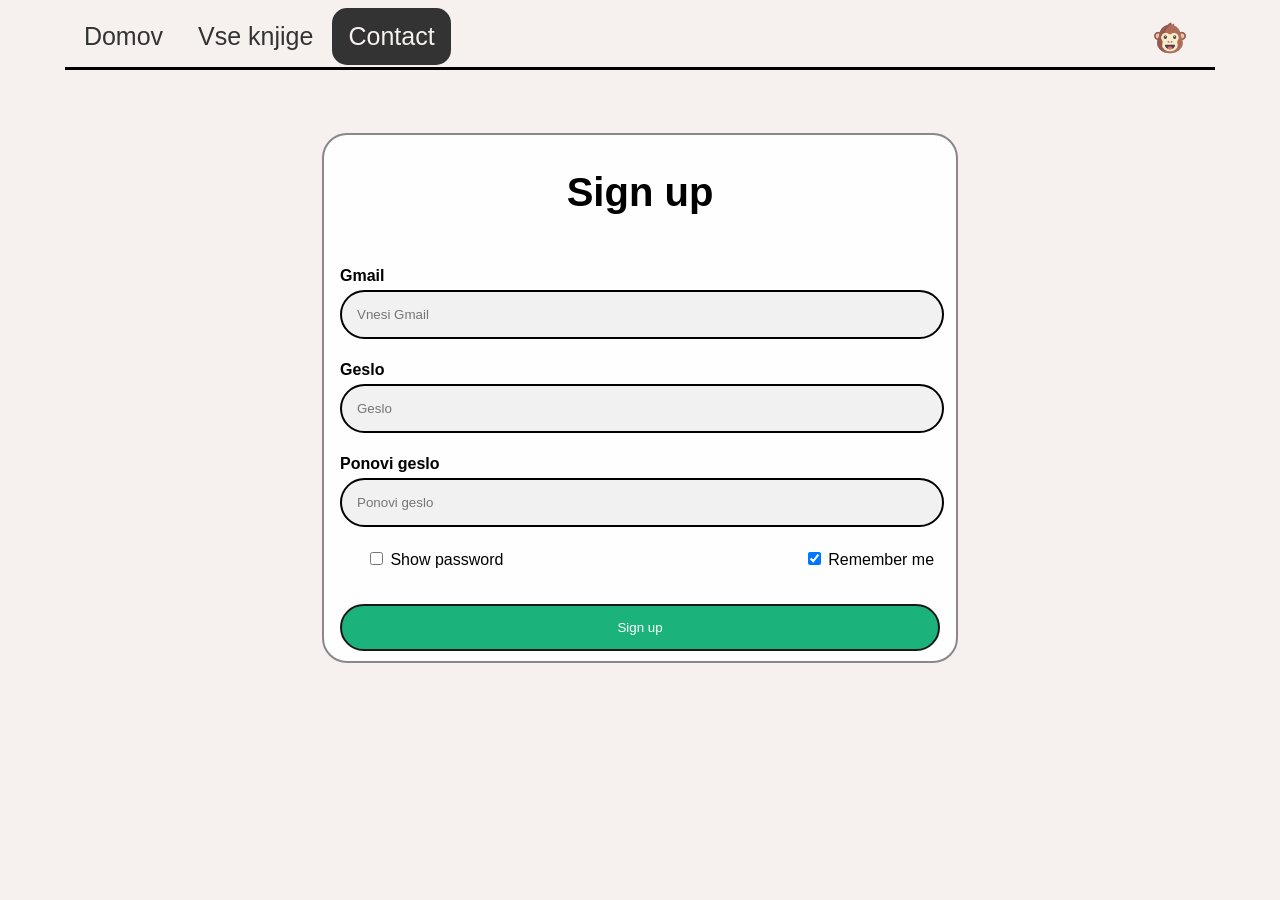
<file: S/form.html>
<!DOCTYPE html>
<html>
<head>
<title>MONKEY</title>
<meta charset="utf-8">
<meta name="viewport" content="width=device-width, initial-scale=1">
<link href="orodje/css/form.css" rel="stylesheet" />
<link rel="icon" type="image/x-icon" href="galerija/monkey.png">
</head>
<body>

<header>
  <div class="topnav">
  <a href="index.html">Domov</a>
  <a href="knjige.html">Vse knjige</a>
  <a class="active" href="form.html">Contact</a>
  <a href="opica.html" class="split"><img src="galerija/monkey.png"></a>
  </div>
</header>
<hr>

<section>

   <form name="narocilo" method="POST" data-netlify="true" onsubmit="submit" class="modal-content"   
   data-netlify-honeypot="bot-field"  action="/success/">
    <div class="container">
	<h1><center>Sign up</center></h1>
		<br>	
      <label for="email"><b>Gmail</b></label>
      <input type="text" placeholder="Vnesi Gmail" name="email" required>

      <label for="password"><b>Geslo</b></label>
	<input type="password" placeholder="Geslo" id="password" name="password" required oninput="checkPassword()">

	<label for="confirm_password"><b>Ponovi geslo</b></label>
	<input type="password" placeholder="Ponovi geslo" id="confirm_password" name="confirm_password" required oninput="checkPassword()">

	<label>
		<input type="checkbox" onclick="togglePasswordVisibility()" style="margin-bottom:15px; margin-left: 5%"> Show password
		<input type="checkbox" checked="checked" name="remember" style="margin-bottom:15px; margin-left: 50%"> Remember me
	</label>

	<script>
	function togglePasswordVisibility() {
		var passwordInput = document.getElementById("password");
		var confirmInput = document.getElementById("confirm_password");
		if (passwordInput.type === "password") {
			passwordInput.type = "text";
			confirmInput.type = "text";
		} else {
			passwordInput.type = "password";
			confirmInput.type = "password";
		}
	}

	function checkPassword() {
		var passwordInput = document.getElementById("password");
		var confirmInput = document.getElementById("confirm_password");
		var message = document.getElementById("password_message");
		var submitButton = document.getElementById("submit_button");

		// Check for matching passwords and a minimum length of 8 characters
		if (passwordInput.value.length < 8 || passwordInput.value !== confirmInput.value) {
			message.innerHTML = "Passwords must match and be at least 8 characters long";
			message.style.color = "red";
			submitButton.disabled = true;
		} else {
			message.innerHTML = "";
			submitButton.disabled = false;
		}
	}
	</script>

<p id="password_message"></p>
<button type="submit" id="submit_button" disabled>Sign up</button>

    </div>
  </form>
</div>
</section>
</body>
<script>
		// Get the modal
		var modal = document.getElementById('id01');

		// When the user clicks anywhere outside of the modal, close it
		window.onclick = function(event) {
		  if (event.target == modal) {
			modal.style.display = "none";
		  }
		  
		}
		
		
		
	</script>
</html>
</file>
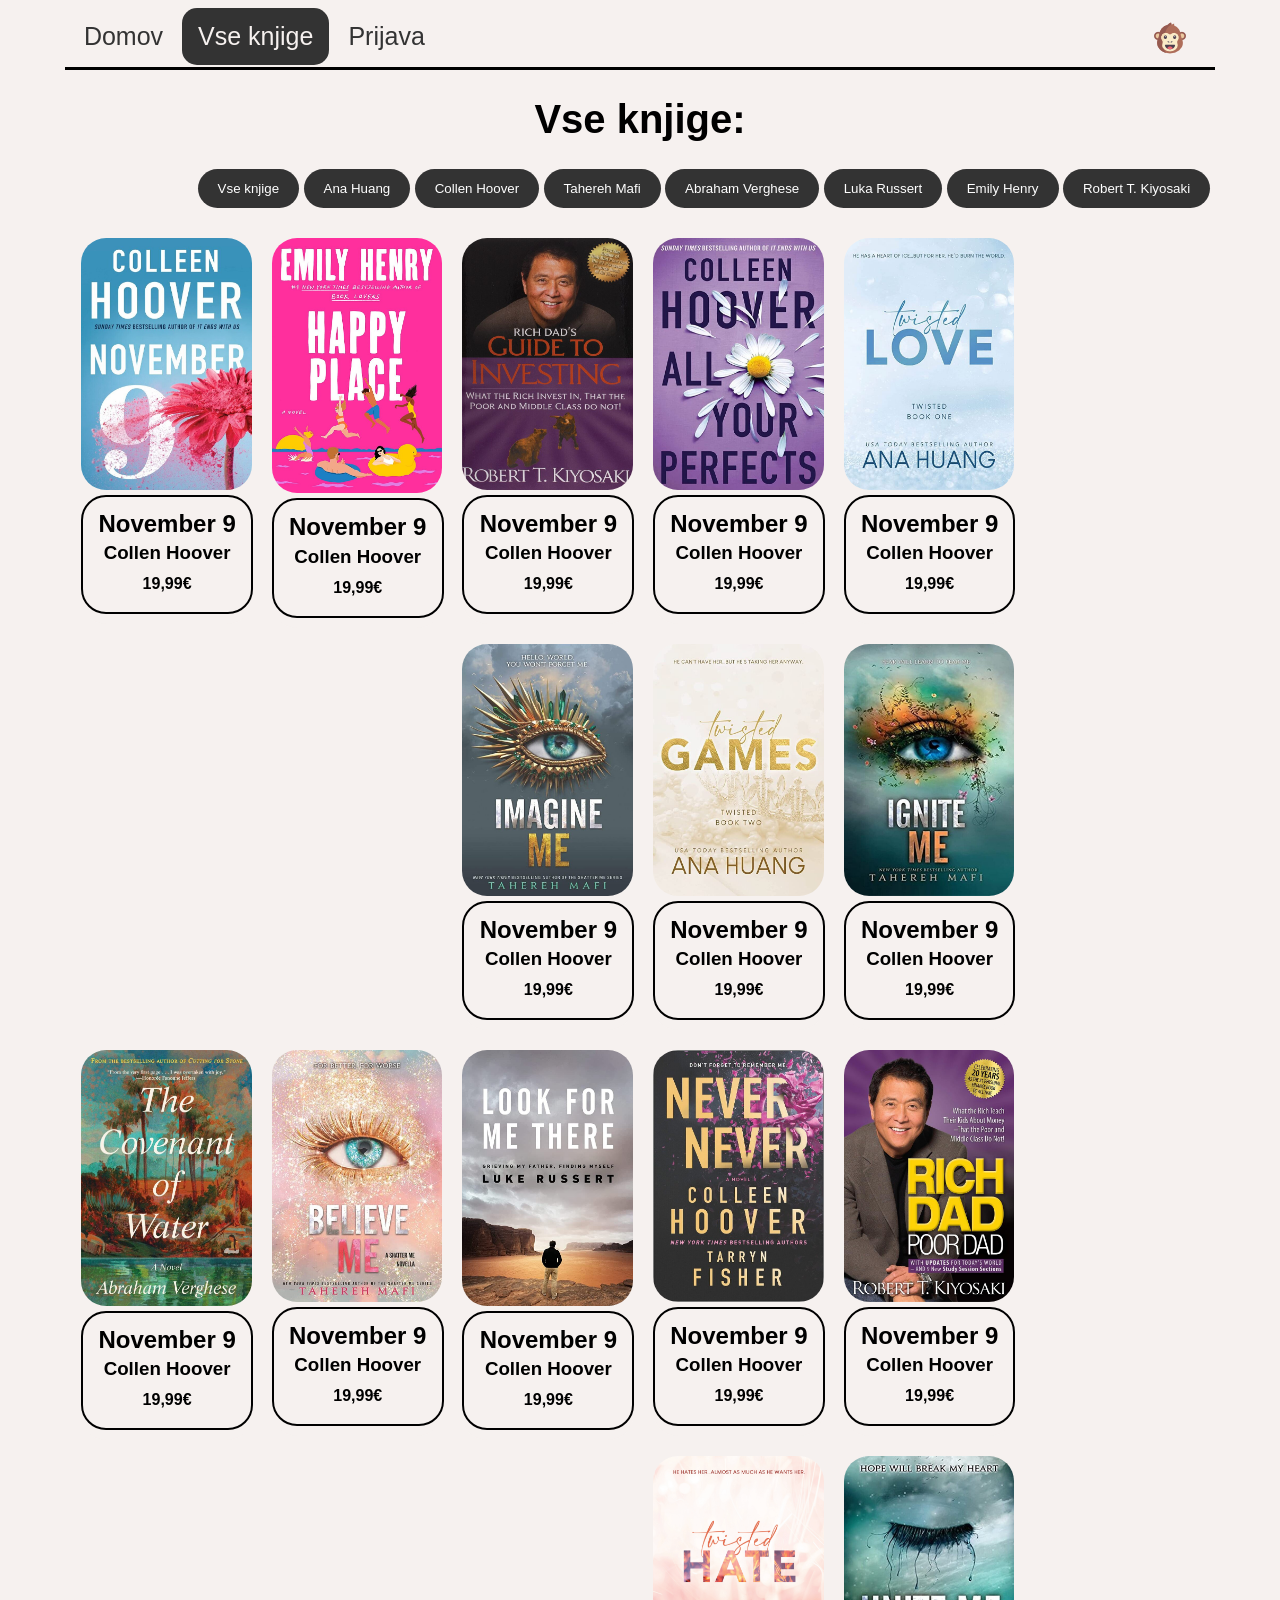
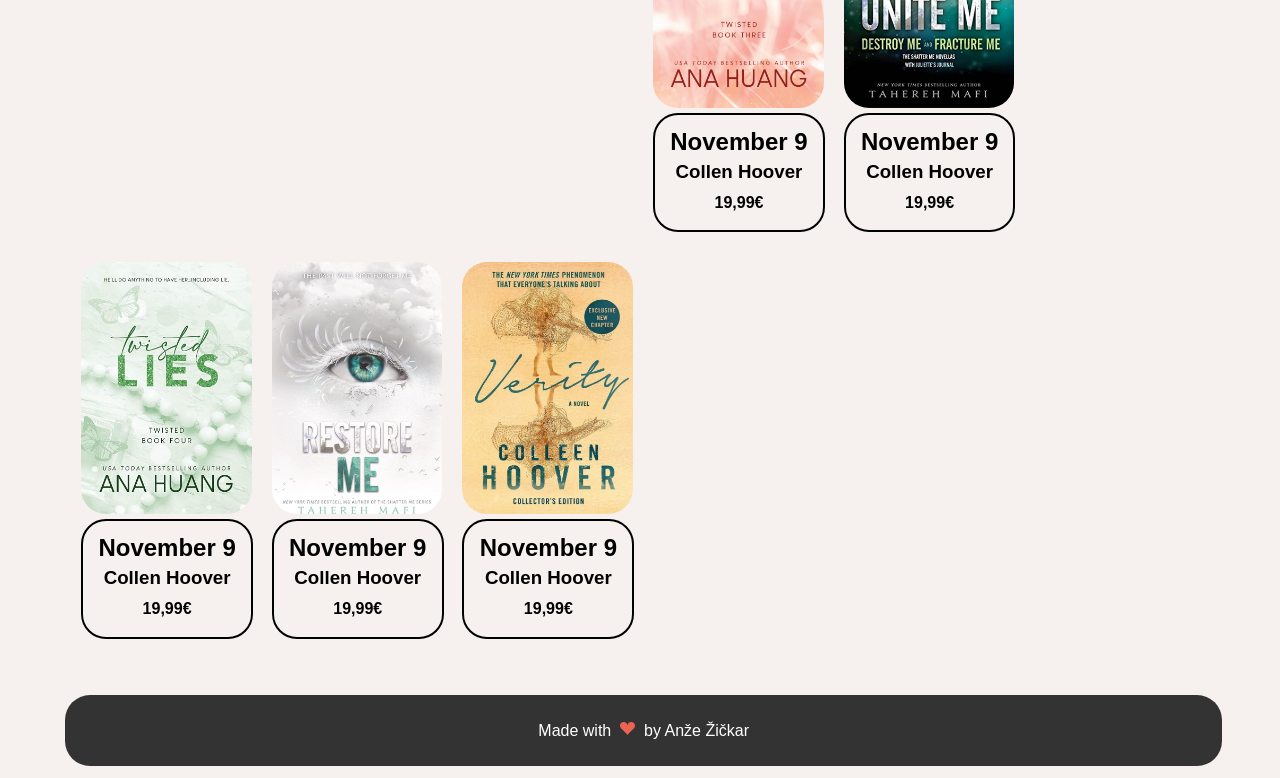
<file: S/knjige.html>
<!DOCTYPE html>
<html lang="en">
<head>
<title>MONKEY</title>
<meta charset="utf-8">
<meta name="viewport" content="width=device-width, initial-scale=1">
<link href="orodje/css/knjige.css" rel="stylesheet" />
<link rel="icon" type="image/x-icon" href="galerija/monkey.png">
</head>
<body>

<header>
  <div class="topnav">
  <a href="dom.html">Domov</a>
  <a class="active" href="knjige.html">Vse knjige</a>
  <a href="form.html">Prijava</a>
  <a href="opica.html" class="split"><img src="galerija/monkey.png"></a>
  </div>
</header>
  <hr>
 <h1><center>Vse knjige:</center></h1>
<div id="myBtnContainer" style="margin-left:15%;">
  <button class="btn active" onclick="filterSelection('all')"> Vse knjige</button>
  <button class="btn active" onclick="filterSelection('ana')"> Ana Huang</button>
  <button class="btn active" onclick="filterSelection('collen')"> Collen Hoover</button>
  <button class="btn active" onclick="filterSelection('tahreh')"> Tahereh Mafi</button>
  <button class="btn active" onclick="filterSelection('abraham')"> Abraham Verghese</button>
  <button class="btn active" onclick="filterSelection('luka')"> Luka Russert</button>
  <button class="btn active" onclick="filterSelection('emily')"> Emily Henry</button>
  <button class="btn active" onclick="filterSelection('robert')"> Robert T. Kiyosaki</button>
</div>

<div class="container" style="width:90%; margin-left:5%">
  <div class="filterDiv colors collen">
  
		  <div class="containerf">
		  <img src="galerija/1.jpg" alt="Avatar" class="imagef" style="width:100%">
		  <div class="middlef">
		    <a href="opica.html">
	     	<button class="button"><span>More </span></button></a>
		  </div>
		  <div class="containera">
		  <h2>November 9</h2>
		  <h3>Collen Hoover</h3>
		  <h4>19,99€</h4>
		  </div>
		</div>

  </div>
  <div class="filterDiv colors emily">
  
		  <div class="containerf">
		  <img src="galerija/17.jpg" alt="Avatar" class="imagef" style="width:100%">
		  <div class="middlef">
		    <a href="opica.html">
	     	<button class="button"><span>More </span></button></a>
		  </div>
		  <div class="containera">
		  <h2>November 9</h2>
		  <h3>Collen Hoover</h3>
		  <h4>19,99€</h4>
		  </div>
		</div>

  </div>
  <div class="filterDiv colors robert">
  
		  <div class="containerf">
		  <img src="galerija/19.jpg" alt="Avatar" class="imagef" style="width:100%">
		  <div class="middlef">
		    <a href="opica.html">
	     	<button class="button"><span>More </span></button></a>
		  </div>
		  <div class="containera">
		  <h2>November 9</h2>
		  <h3>Collen Hoover</h3>
		  <h4>19,99€</h4>
		  </div>
		</div>

  </div>
  <div class="filterDiv colors collen">
  
		  <div class="containerf">
		  <img src="galerija/3.jpg" alt="Avatar" class="imagef" style="width:100%">
		  <div class="middlef">
		    <a href="opica.html">
	     	<button class="button"><span>More </span></button></a>
		  </div>
		  <div class="containera">
		  <h2>November 9</h2>
		  <h3>Collen Hoover</h3>
		  <h4>19,99€</h4>
		  </div>
		</div>

  </div>
  <div class="filterDiv colors ana">
  
		  <div class="containerf">
		  <img src="galerija/6.jpg" alt="Avatar" class="imagef" style="width:100%">
		  <div class="middlef">
		    <a href="opica.html">
	     	<button class="button"><span>More </span></button></a>
		  </div>
		  <div class="containera">
		  <h2>November 9</h2>
		  <h3>Collen Hoover</h3>
		  <h4>19,99€</h4>
		  </div>
		</div>

  </div>
  <div class="filterDiv colors tahreh">
  
		  <div class="containerf">
		  <img src="galerija/10.jpg" alt="Avatar" class="imagef" style="width:100%">
		  <div class="middlef">
		    <a href="opica.html">
	     	<button class="button"><span>More </span></button></a>
		  </div>
		  <div class="containera">
		  <h2>November 9</h2>
		  <h3>Collen Hoover</h3>
		  <h4>19,99€</h4>
		  </div>
		</div>

  </div>
  <div class="filterDiv colors ana">
  
		  <div class="containerf">
		  <img src="galerija/5.jpg" alt="Avatar" class="imagef" style="width:100%">
		  <div class="middlef">
		    <a href="opica.html">
	     	<button class="button"><span>More </span></button></a>
		  </div>
		  <div class="containera">
		  <h2>November 9</h2>
		  <h3>Collen Hoover</h3>
		  <h4>19,99€</h4>
		  </div>
		</div>

  </div>
  <div class="filterDiv colors tahreh">
  
		  <div class="containerf">
		  <img src="galerija/13.jpg" alt="Avatar" class="imagef" style="width:100%">
		  <div class="middlef">
		    <a href="opica.html">
	     	<button class="button"><span>More </span></button></a>
		  </div>
		  <div class="containera">
		  <h2>November 9</h2>
		  <h3>Collen Hoover</h3>
		  <h4>19,99€</h4>
		  </div>
		</div>

  </div>
  <div class="filterDiv colors abraham">
  
		  <div class="containerf">
		  <img src="galerija/15.jpg" alt="Avatar" class="imagef" style="width:100%">
		  <div class="middlef">
		    <a href="opica.html">
	     	<button class="button"><span>More </span></button></a>
		  </div>
		  <div class="containera">
		  <h2>November 9</h2>
		  <h3>Collen Hoover</h3>
		  <h4>19,99€</h4>
		  </div>
		</div>

  </div>
  <div class="filterDiv colors tahreh">
  
		  <div class="containerf">
		  <img src="galerija/9.jpg" alt="Avatar" class="imagef" style="width:100%">
		  <div class="middlef">
		    <a href="opica.html">
	     	<button class="button"><span>More </span></button></a>
		  </div>
		  <div class="containera">
		  <h2>November 9</h2>
		  <h3>Collen Hoover</h3>
		  <h4>19,99€</h4>
		  </div>
		</div>

  </div>
  <div class="filterDiv colors luka">
  
		  <div class="containerf">
		  <img src="galerija/16.jpg" alt="Avatar" class="imagef" style="width:100%">
		  <div class="middlef">
		    <a href="opica.html">
	     	<button class="button"><span>More </span></button></a>
		  </div>
		  <div class="containera">
		  <h2>November 9</h2>
		  <h3>Collen Hoover</h3>
		  <h4>19,99€</h4>
		  </div>
		</div>

  </div>
  <div class="filterDiv colors collen">
  
		  <div class="containerf">
		  <img src="galerija/4.jpg" alt="Avatar" class="imagef" style="width:100%">
		  <div class="middlef">
		    <a href="opica.html">
	     	<button class="button"><span>More </span></button></a>
		  </div>
		  <div class="containera">
		  <h2>November 9</h2>
		  <h3>Collen Hoover</h3>
		  <h4>19,99€</h4>
		  </div>
		</div>

  </div>
  <div class="filterDiv colors robert"> 
  
		  <div class="containerf">
		  <img src="galerija/18.jpg" alt="Avatar" class="imagef" style="width:100%">
		  <div class="middlef">
		    <a href="opica.html">
	     	<button class="button"><span>More </span></button></a>
		  </div>
		  <div class="containera">
		  <h2>November 9</h2>
		  <h3>Collen Hoover</h3>
		  <h4>19,99€</h4>
		  </div>
		</div>

  </div>
  <div class="filterDiv colors ana">
  
		  <div class="containerf">
		  <img src="galerija/7.png" alt="Avatar" class="imagef" style="width:100%">
		  <div class="middlef">
		    <a href="opica.html">
	     	<button class="button"><span>More </span></button></a>
		  </div>
		  <div class="containera">
		  <h2>November 9</h2>
		  <h3>Collen Hoover</h3>
		  <h4>19,99€</h4>
		  </div>
		</div>

  </div>
  <div class="filterDiv colors tahreh">
  
		  <div class="containerf">
		  <img src="galerija/14.jpg" alt="Avatar" class="imagef" style="width:100%">
		  <div class="middlef">
		    <a href="opica.html">
	     	<button class="button"><span>More </span></button></a>
		  </div>
		  <div class="containera">
		  <h2>November 9</h2>
		  <h3>Collen Hoover</h3>
		  <h4>19,99€</h4>
		  </div>
		</div>

  </div>
  <div class="filterDiv colors ana">
  
		  <div class="containerf">
		  <img src="galerija/8.jpg" alt="Avatar" class="imagef" style="width:100%">
		  <div class="middlef">
		    <a href="opica.html">
	     	<button class="button"><span>More </span></button></a>
		  </div>
		  <div class="containera">
		  <h2>November 9</h2>
		  <h3>Collen Hoover</h3>
		  <h4>19,99€</h4>
		  </div>
		</div>

  </div>
  <div class="filterDiv colors tahreh">
  
		  <div class="containerf">
		  <img src="galerija/12.jpg" alt="Avatar" class="imagef" style="width:100%">
		  <div class="middlef">
		    <a href="opica.html">
	     	<button class="button"><span>More </span></button></a>
		  </div>
		  <div class="containera">
		  <h2>November 9</h2>
		  <h3>Collen Hoover</h3>
		  <h4>19,99€</h4>
		  </div>
		</div>

  </div>
  <div class="filterDiv colors collen">
  
		  <div class="containerf">
		  <img src="galerija/2.jpg" alt="Avatar" class="imagef" style="width:100%">
		  <div class="middlef">
		    <a href="opica.html">
	     	<button class="button"><span>More </span></button></a>
		  </div>
		  <div class="containera">
		  <h2>November 9</h2>
		  <h3>Collen Hoover</h3>
		  <h4>19,99€</h4>
		  </div>
		</div>

  </div>

</div>

<script>
filterSelection("all")
function filterSelection(c) {
  var x, i;
  x = document.getElementsByClassName("filterDiv");
  if (c == "all") c = "";
  for (i = 0; i < x.length; i++) {
    w3RemoveClass(x[i], "show");
    if (x[i].className.indexOf(c) > -1) w3AddClass(x[i], "show");
  }
}

function w3AddClass(element, name) {
  var i, arr1, arr2;
  arr1 = element.className.split(" ");
  arr2 = name.split(" ");
  for (i = 0; i < arr2.length; i++) {
    if (arr1.indexOf(arr2[i]) == -1) {element.className += " " + arr2[i];}
  }
}

function w3RemoveClass(element, name) {
  var i, arr1, arr2;
  arr1 = element.className.split(" ");
  arr2 = name.split(" ");
  for (i = 0; i < arr2.length; i++) {
    while (arr1.indexOf(arr2[i]) > -1) {
      arr1.splice(arr1.indexOf(arr2[i]), 1);     
    }
  }
  element.className = arr1.join(" ");
}

// Add active class to the current button (highlight it)
var btnContainer = document.getElementById("myBtnContainer");
var btns = btnContainer.getElementsByClassName("btn");
for (var i = 0; i < btns.length; i++) {
  btns[i].addEventListener("click", function(){
    var current = document.getElementsByClassName("active");
    current[0].className = current[0].className.replace(" active", "");
    this.className += " active";
  });
}
</script>

<br>
<br>
<footer>
    <p> Made with&nbsp;
                <svg class="bi bi-suit-heart-fill" xmlns="http://www.w3.org/2000/svg" width="15" height="15" fill="#EB6453" viewBox="0 0 16 16">
                  <path d="M4 1c2.21 0 4 1.755 4 3.92C8 2.755 9.79 1 12 1s4 1.755 4 3.92c0 3.263-3.234 4.414-7.608 9.608a.513.513 0 0 1-.784 0C3.234 9.334 0 8.183 0 4.92 0 2.755 1.79 1 4 1z"></path>
                </svg>&nbsp;&nbsp;<a class="text-800" target="_blank">by Anže Žičkar</a>
    </p>
</footer>

</body>

	
	
    <!-- Swiper JS -->
    <script src="orodje/js/swiper-bundle.min.js"></script>

    <!-- JavaScript -->
    <script src="orodje/js/script.js"></script>


</html>
</file>
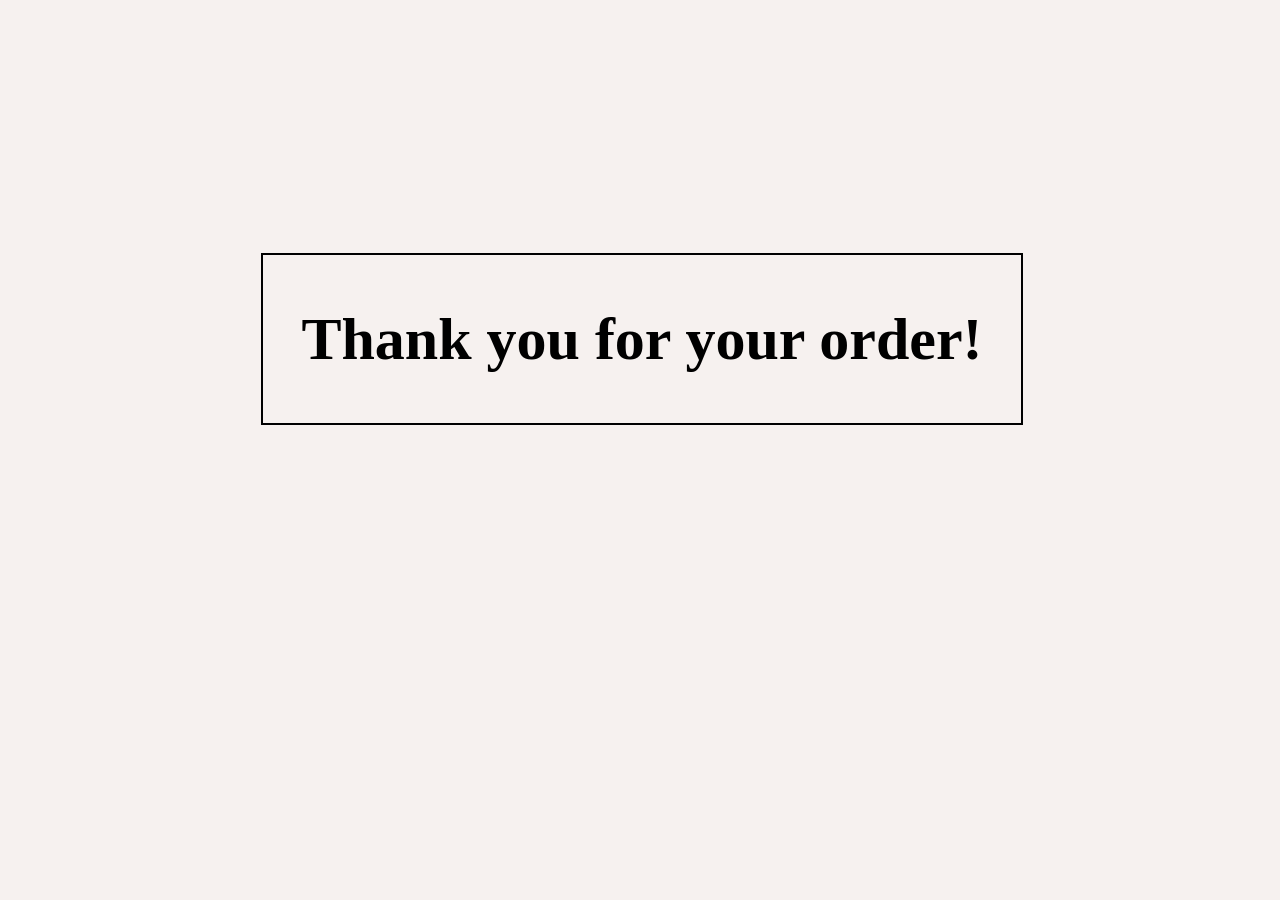
<file: S/success.html>
<!DOCTYPE html>
<html>
<head>
<title>MONKEY</title>
<meta charset="utf-8">
<meta name="viewport" content="width=device-width, initial-scale=1">
<link rel="icon" type="image/x-icon" href="galerija/monkey.png">
</head>
<body style="background-color: #f6f1ef;">
<section style="margin-top: 20%;margin-left: 20%; text-align: center; border: 2px solid black; width: 60%;">
<h1 style="font-size: 60px;">Thank you for your order!</h1>
<h2></h2>
   
</body>

</html>
</file>
<file: S/orodje/css/form.css>
body {
  background-color: #f6f1ef;
  font-family: Arial, Helvetica, sans-serif;
}



input[type=text], input[type=password] {
  width: 95%;
  padding: 15px;
  margin: 5px 0 22px 0;
  display: inline-block;
  border: 2px solid;
  border-radius: 25px;
  background: #f1f1f1;
}

/* Add a background color when the inputs get focus */
input[type=text]:focus, input[type=password]:focus {
  background-color: #ddd;
  outline: none;
}

/* Set a style for all buttons */
button {
  background-color: #04AA6D;
  color: white;
  padding: 14px 20px;
  margin: 8px 0;
  border: solid 2px black;
  border-radius: 25px;
  cursor: pointer;
  width: 100%;
  opacity: 0.9;
}

button:hover {
  opacity:1;
}

/* Extra styles for the cancel button */
.cancelbtn {
  padding: 14px 20px;
  background-color: #f44336;
}

/* Float cancel and signup buttons and add an equal width */
.cancelbtn, .signupbtn {
  float: left;
  width: 50%;
}

/* Add padding to container elements */
.container {
  padding: 16px;
}

/* The Modal (background) */
.modal {
  display: none; /* Hidden by default */
  position: fixed; /* Stay in place */
  z-index: 1; /* Sit on top */
  left: 0;
  top: 0;
  width: 100%; /* Full width */
  height: 100%; /* Full height */
  overflow: auto; /* Enable scroll if needed */
  background-color: #f6f1ef;
  padding-top: 50px;
}

/* Modal Content/Box */
.modal-content {
  background-color: #fefefe;
  margin: 5% auto 15% auto; /* 5% from the top, 15% from the bottom and centered */
  border: 2px solid #888;
  border-radius: 25px;
  width: 50%; /* Could be more or less, depending on screen size */
}


 
/* The Close Button (x) */
.close {
  position: absolute;
  right: 35px;
  top: 15px;
  font-size: 40px;
  font-weight: bold;
  color: #f1f1f1;
}

.close:hover,
.close:focus {
  color: #f44336;
  cursor: pointer;
}

/* Clear floats */
.clearfix::after {
  content: "";
  clear: both;
  display: table;
}

/* Change styles for cancel button and signup button on extra small screens */
@media screen and (max-width: 300px) {
  .cancelbtn, .signupbtn {
     width: 100%;
  }
}




hr {
  height:3px;
  width:91%;
  background-color:black;
  border-width: 0px;
}

header {
  background-color: #333;
  padding: 0px;
  float: left;
  margin-left: 4.5%;
  width: 90%;
  text-align: center;
  font-size: 35px;
  color: white;
}

.topnav {
  overflow: hidden;
  background-color: #f6f1ef;
}

.topnav a {
  float: left;
  color: #333;
  text-align: center;
  padding: 14px 16px;
  margin-left: 3px;
  text-decoration: none;
  font-size: 25px;
}

.topnav a:hover {
  background-color: #333;
  color: #f6f1ef;
  border-radius: 15px;
}

/* Create a right-aligned (split) link inside the navigation bar */
.topnav a.split {
  float: right;
  margin-bottom: 1px;
  padding-bottom: 6px;
  color: white;
}

.topnav a.active {
  background-color: #333;
  color: #f6f1ef;
  border-radius: 15px;
}






article {
  float: left;
  margin-left: 4.8%;
  padding: 0px;
  margin-bottom: 50px;
  width: 90%;
  background-color: #f6f1ef;
}


section::after {
  content: "";
  display: table;
  clear: both;
}


.card {
  text-align: center;
  box-shadow: 0 4px 8px 0 rgba(0,0,0,0.2);
  transition: 0.8s;
  width: 80%;
  border-radius: 5px;
}

.card:hover {
  box-shadow: 0 20px 20px 0 rgba(0,0,0,0.2);
}

img {
  border-radius: 5px 5px 0 0;
}

.container {
  padding: 2px 16px;
}



h1 {
 font-size: 40px;
}


footer {
  background-color: #777;
  float: left;
  margin-left: 4.5%;
  width: 90%;
  padding: 10px;
  text-align: center;
  color: white;
}

@media (max-width: 600px) {
  nav, article {
    width: 100%;
    height: auto;
  }
}
</file>
<file: S/orodje/css/knjige.css>
body {
  background-color: #f6f1ef;
  font-family: Arial, Helvetica, sans-serif;
}


.filterDiv {
  float: left;
  background-color: #f6f1ef;
  color: #ffffff;
  width: 15%;
  line-height: 100px;
  text-align: center;
  margin: 10px;
  display: none;
  border-radius: 25px;
}

.show {
  display: block;
}

.container {
  margin-top: 20px;
  overflow: hidden;
  border-radius: 25px;
}

/* Style the buttons */
.btn {
  border: none;
  outline: none;
  padding: 12px 20px;
  background-color: #f1f1f1;
  cursor: pointer;
}

.btn:hover {
  font-style: bold;
  background-color: #777;
  border-radius: 25px;
  color: white;
}

.btn.active {
  background-color: #333;
  color: white;
  border-radius: 25px;
}



.containerf {
  position: relative;
  width: 100%;
  border-radius: 25px;
}

.containera {
  position: relative;
  width: 96%;
  border: 2px solid black;
  border-radius: 25px;
  background-color: #f6f1ef;
  color: black;
  padding: 2px;
  text-align: center;
  margin-top:5px;
  margin-bottom:10px;
  line-height: 60%;
}

.imagef {
  opacity: 1;
  display: block;
  width: 100%;
  height: auto;
  transition: .8s ease;
  backface-visibility: hidden;
  border-radius: 25px;
}

.middlef {
  transition: .8s ease;
  opacity: 0;
  position: absolute;
  top: 50%;
  left: 50%;
  transform: translate(-50%, -50%);
  -ms-transform: translate(-50%, -50%);
  text-align: center;
}

.containerf:hover .imagef {
  opacity: 0.3;
}

.containerf:hover .middlef {
  opacity: 1;
}







hr {
  height:3px;
  width:91%;
  background-color:black;
  border-width: 0px;
}

header {
  background-color: #f6f1ef;
  padding: 0px;
  float: left;
  margin-left: 4.5%;
  width: 90%;
  text-align: center;
  font-size: 35px;
  color: white;
}

.topnav {
  overflow: hidden;
  background-color: #f6f1ef;
}

.topnav a {
  float: left;
  color: #333;
  text-align: center;
  padding: 14px 16px;
  margin-left: 3px;
  text-decoration: none;
  font-size: 25px;
}

.topnav a:hover {
  background-color: #333;
  color: #f6f1ef;
  border-radius: 15px;
}

/* Create a right-aligned (split) link inside the navigation bar */
.topnav a.split {
  float: right;
  margin-bottom: 1px;
  padding-bottom: 6px;
  color: white;
}

.topnav a.active {
  background-color: #333;
  color: #f6f1ef;
  border-radius: 15px;
}



/* Create a right-aligned (split) link inside the navigation bar */
.topnav a.split {
  float: right;
  margin-bottom: 2px;
  padding-bottom: 5px;
  color: white;
}

.topnav a.active {
  background-color: #333;
  color: #f6f1ef;
  border-radius: 15px;
}


.containerd {
  position: relative;
  width: 80%;
  border-radius: 25px;
}

.imaged {
  display: block;
  width: 100%;
  height: auto;
}

.overlayd {
  position: absolute;
  border-radius:25px;
  top: 0;
  bottom: 0;
  left: 0;
  right: 0;
  height: 100%;
  width: 100%;
  opacity: 0;
  transition: .5s ease;
  background-color: #333;
  line-height: 120%;
}

.containerd:hover .overlayd {
  opacity: 1;
}

.textd {
  color: white;
  font-size: 25px;
  padding: 1px;
  float:left;
  margin-top: 20%;
  margin-left: 50%;
  -webkit-transform: translate(-50%, -50%);
  -ms-transform: translate(-50%, -50%);
  transform: translate(-50%, -50%);
  text-align: center;
}




.button {
  border-radius: 25px;
  background-color: #333;
  border: none;
  color: #FFFFFF;
  text-align: center;
  font-size: 34px;
  padding: 20px;
  width: 150px;
  transition: all 0.5s;
  cursor: pointer;
  margin-bottom: 80%;
}

.button span {
  cursor: pointer;
  display: inline-block;
  position: relative;
  transition: 0.5s;
}

.button span:after {
  content: '\00bb';
  position: absolute;
  opacity: 0;
  top: 0;
  right: -20px;
  transition: 0.5s;
}

.button:hover span {
  padding-right: 25px;
}

.button:hover span:after {
  opacity: 1;
  right: 0;
}


article {
  float: left;
  margin-left: 4.8%;
  padding: 0px;
  margin-bottom: 50px;
  width: 90%;
  background-color: #f6f1ef;
}


section::after {
  content: "";
  display: table;
  clear: both;
}





h1 {
 font-size: 40px;
}


footer {
  background-color: #333;
  
  float: left;
  margin-left: 4.5%;
  margin-bottom: 1%;
  width: 90%;
  padding: 10px;
  text-align: center;
  color: white;
  border-radius: 25px;
}

@media (max-width: 600px) {
  nav, article {
    width: 100%;
    height: auto;
  }
}
</file>
